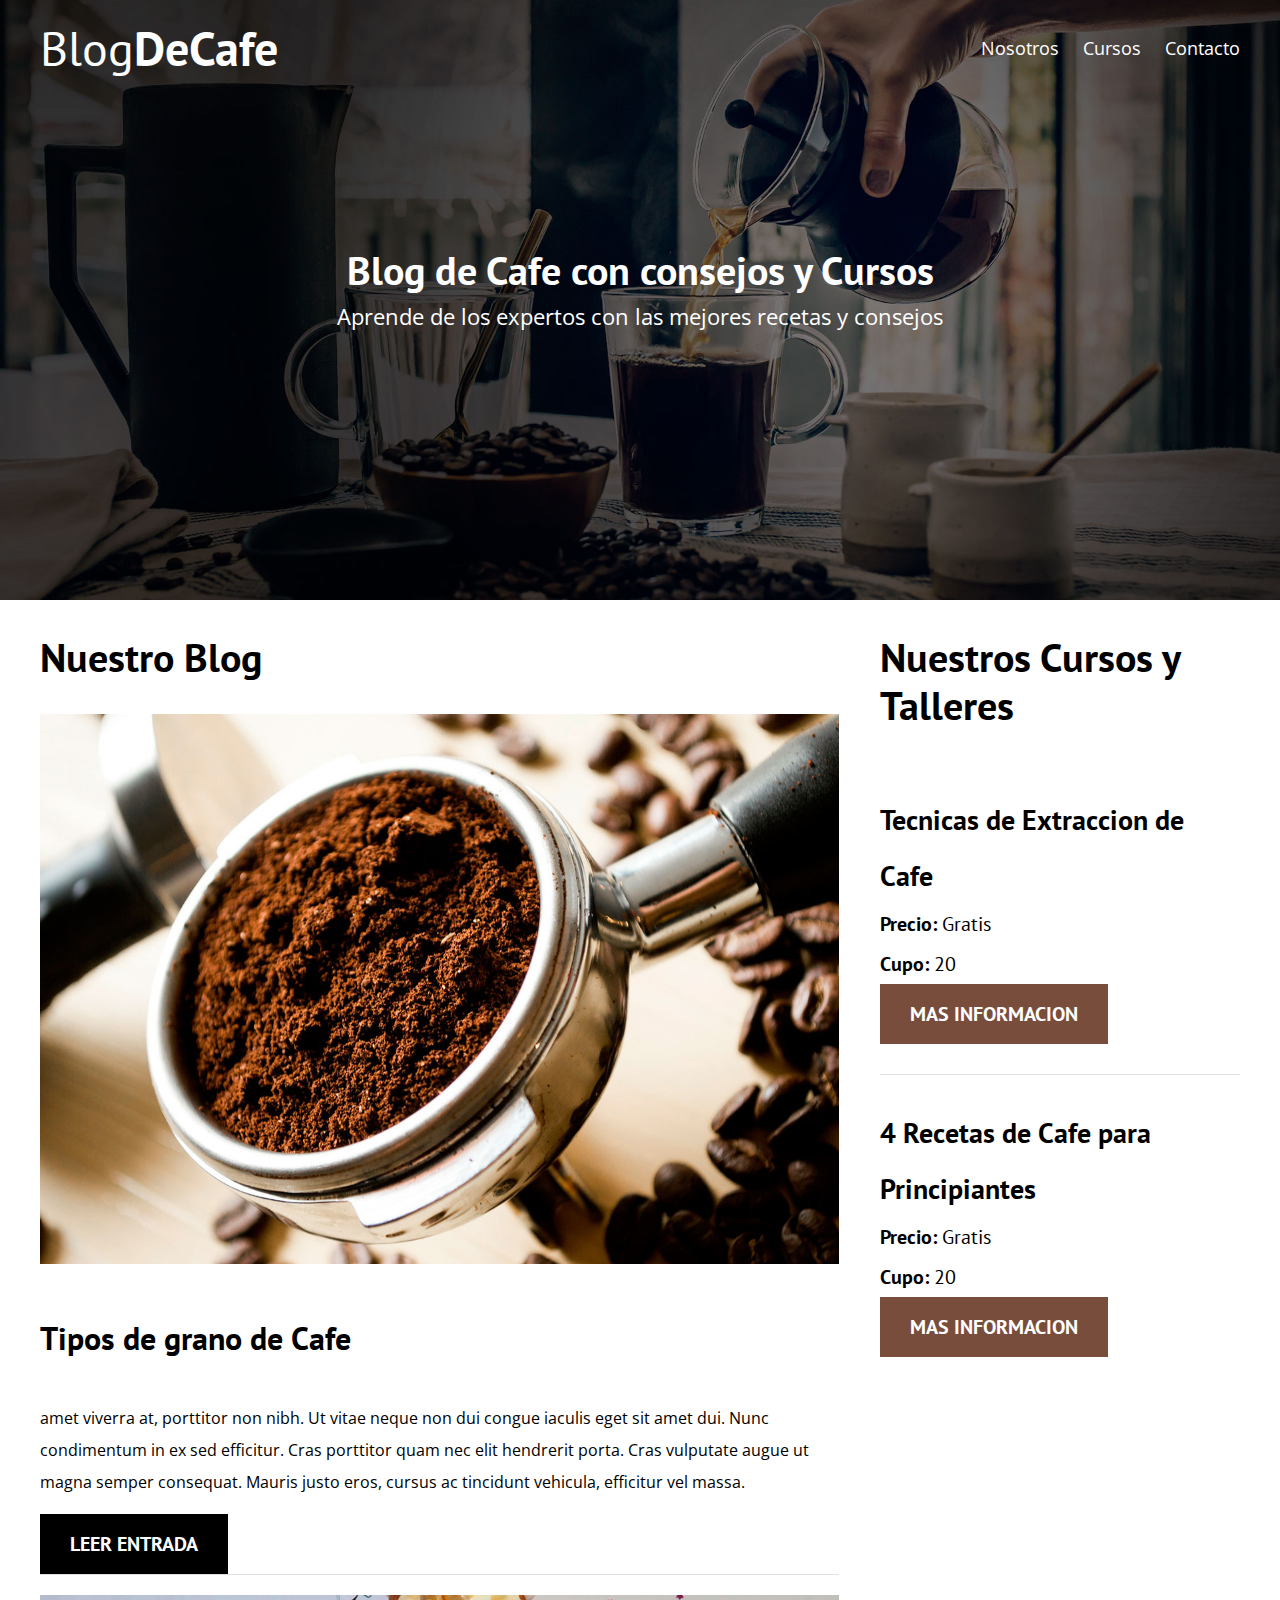
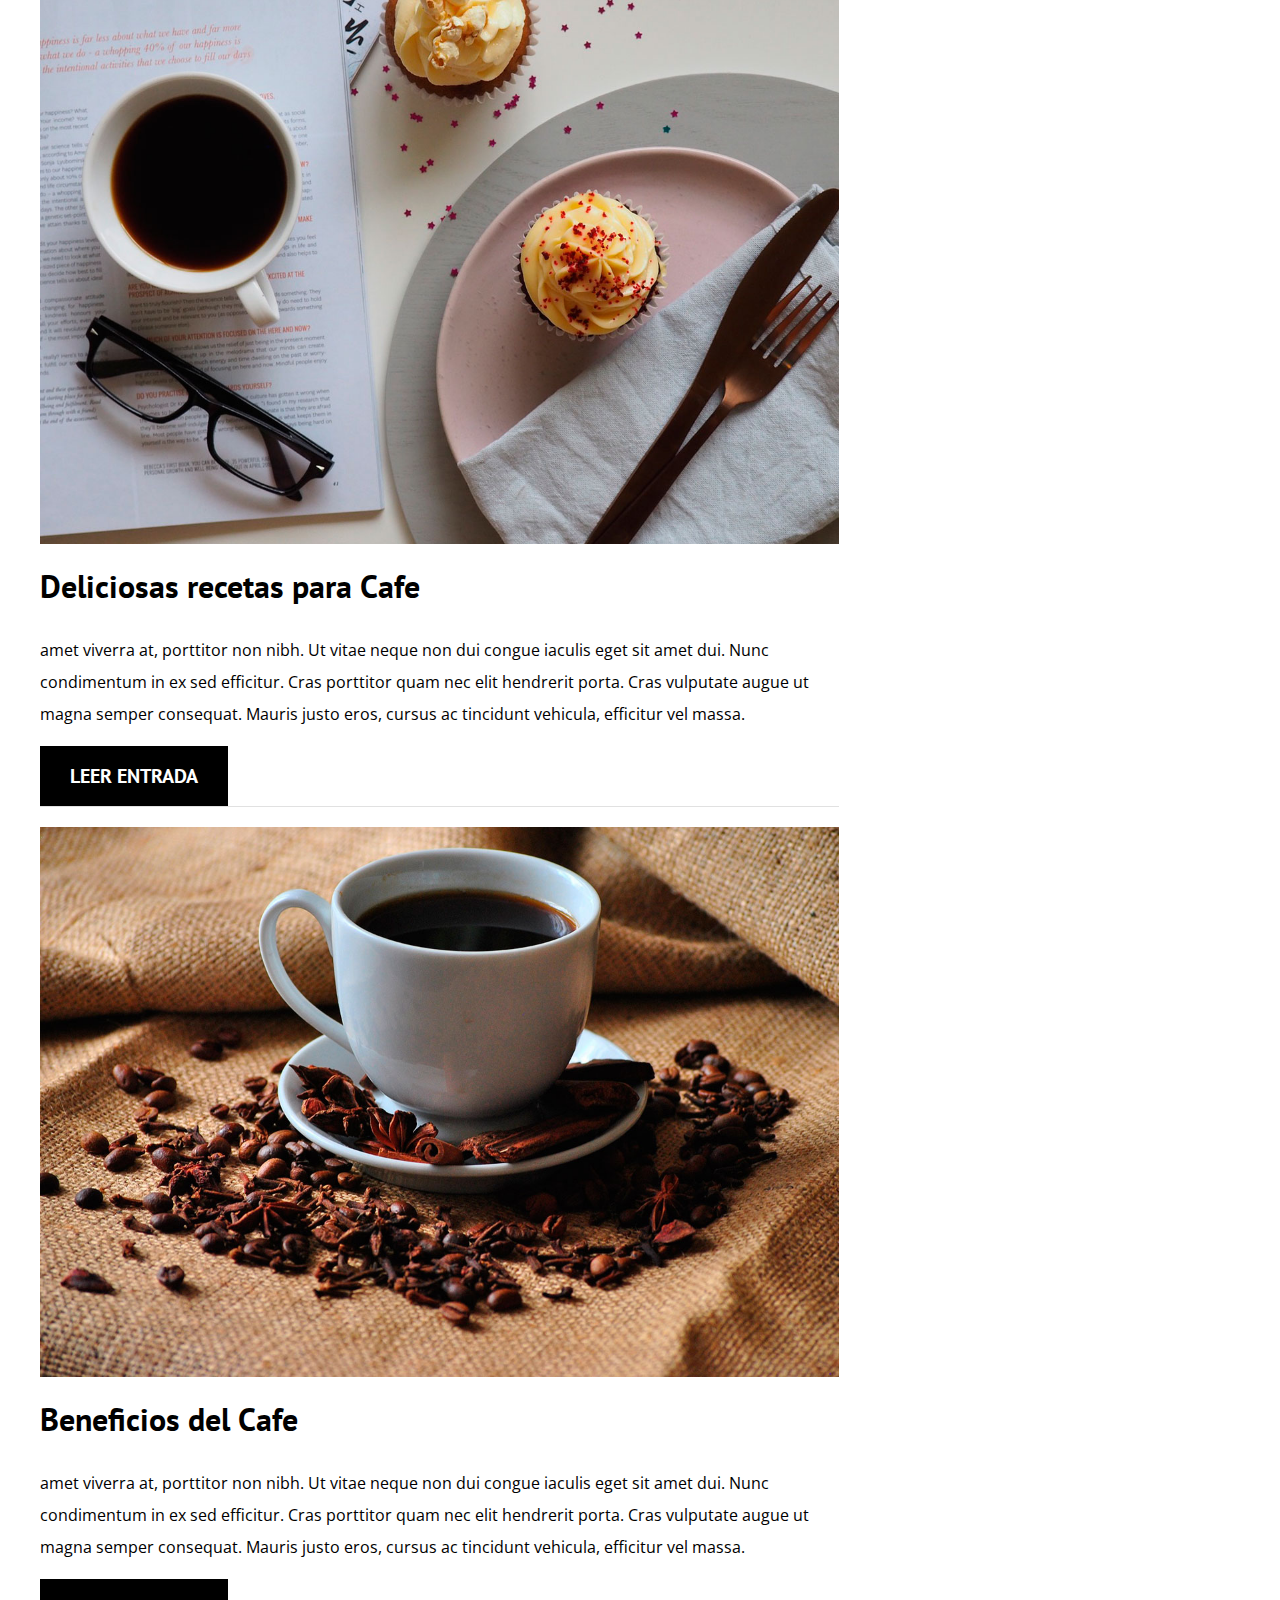
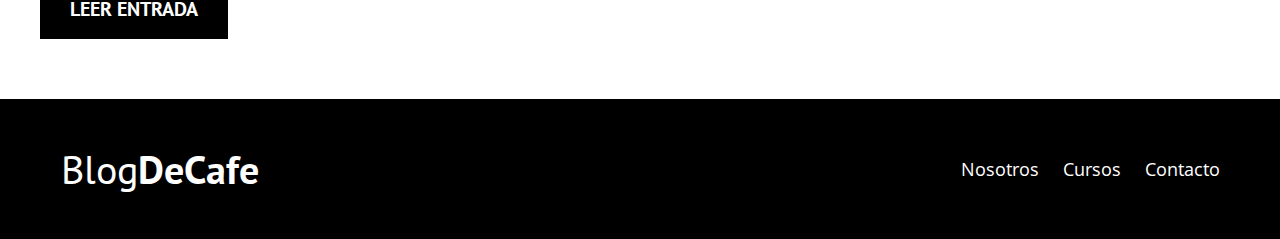
<file: index.html>
<!DOCTYPE html>
<html lang="en">

<head>
    <meta charset="UTF-8">
    <meta name="viewport" content="width=device-width, initial-scale=1.0">
    <meta http-equiv="X-UA-Compatible" content="ie=edge">
    <title>Blog de Cafe</title>
    <link href="https://fonts.googleapis.com/css?family=Open+Sans|PT+Sans:400,700" rel="stylesheet">
    <link rel="stylesheet" href="css/normalize.css">
    <link rel="stylesheet" href="css/style.css">
</head>

<body>
    <header class="site-header">
        <div class="contenedor">
            <div class="barra">
                <a href="/">
                    <h1 class="no-margin">Blog<span>DeCafe</span></h1>
                </a>
                <nav class="navegacion">
                    <a href="nosotros.html">Nosotros</a>
                    <a href="cursos.html">Cursos</a>
                    <a href="contacto.html">Contacto</a>
                </nav>
            </div>
            <!--cierra barra-->
            <div class="texto-header">
                <h2 class="no-margin">Blog de Cafe con consejos y Cursos</h2>
                <p class="no-margin">Aprende de los expertos con las mejores recetas y consejos</p>
            </div>
        </div>
        <!--cierra contenedor-->


    </header>
    <div class="contenido-principal contenedor">
        <main class="blog">
            <h2>Nuestro Blog</h2>
            <article class="entrada-blog">
                <div class="imagen">
                    <img src="img/blog1.jpg" alt="Imagen Blog">
                </div>
                <!--cierra imagen-->
                <div class="contenido-blog">
                    <h3>Tipos de grano de Cafe</h3>
                    <p>amet viverra at, porttitor non nibh. Ut vitae neque non dui congue iaculis eget sit amet dui.
                        Nunc
                        condimentum in ex sed efficitur. Cras porttitor quam nec elit hendrerit porta. Cras vulputate
                        augue
                        ut magna semper consequat. Mauris justo eros, cursus ac tincidunt vehicula, efficitur vel massa.
                    </p>
                    <a href="entrada.html" class="btn btn-primario">Leer entrada</a>
                </div>
            </article>
            <article class="entrada-blog">
                <div class="imagen">
                    <img src="img/blog2.jpg" alt="Imagen Blog">
                </div>
                <!--cierra imagen-->
                <div class="contenido-blog">
                    <h3 class="no-margin"> Deliciosas recetas para Cafe</h3>
                    <p>amet viverra at, porttitor non nibh. Ut vitae neque non dui congue iaculis eget sit amet dui.
                        Nunc
                        condimentum in ex sed efficitur. Cras porttitor quam nec elit hendrerit porta. Cras vulputate
                        augue
                        ut magna semper consequat. Mauris justo eros, cursus ac tincidunt vehicula, efficitur vel massa.
                    </p>
                    <a href="entrada.html" class="btn btn-primario">Leer entrada</a>
                </div>
            </article>
            <article class="entrada-blog">
                <div class="imagen">
                    <img src="img/blog3.jpg" alt="Imagen Blog">
                </div>
                <!--cierra imagen-->
                <div class="contenido-blog">
                    <h3 class="no-margin">Beneficios del Cafe</h3>
                    <p>amet viverra at, porttitor non nibh. Ut vitae neque non dui congue iaculis eget sit amet dui.
                        Nunc
                        condimentum in ex sed efficitur. Cras porttitor quam nec elit hendrerit porta. Cras vulputate
                        augue
                        ut magna semper consequat. Mauris justo eros, cursus ac tincidunt vehicula, efficitur vel massa.
                    </p>
                    <a href="entrada.html" class="btn btn-primario">Leer entrada</a>
                </div>
            </article>
        </main>
        <aside class="cursos">
            <h2>Nuestros Cursos y Talleres</h2>
            <ul class="cursos-lista">
                <li class="curso">
                    <h4 class="no-margin">Tecnicas de Extraccion de Cafe</h4>
                    <p class="no-margin">Precio: <span>Gratis</span></p>
                    <p class="no-margin">Cupo: <span>20</span></p>
                
                    <a href="cursos.html" class="btn btn-secundario">Mas Informacion</a>
                </li>
                <li class="curso">
                    <h4 class="no-margin">4 Recetas de Cafe para Principiantes</h4>
                    <p class="no-margin">Precio: <span>Gratis</span></p>
                    <p class="no-margin">Cupo: <span>20</span></p>
                    <a href="cursos.html" class="btn btn-secundario">Mas Informacion</a>
                </li>
            </ul>
        </aside>
    </div>  <!--contenido principal-->
    <footer class="site-footer">
        <div class="contenedor">
            <div class="barra">
                <p class="no-margin">Blog<span>DeCafe</span></p>
                <nav class="navegacion">
                    <a href="nosotros.html">Nosotros</a>
                    <a href="cursos.html">Cursos</a>
                    <a href="contacto.html">Contacto</a>
                </nav>
            </div>
        </div>
    </footer>



</body>

</html>
</file>
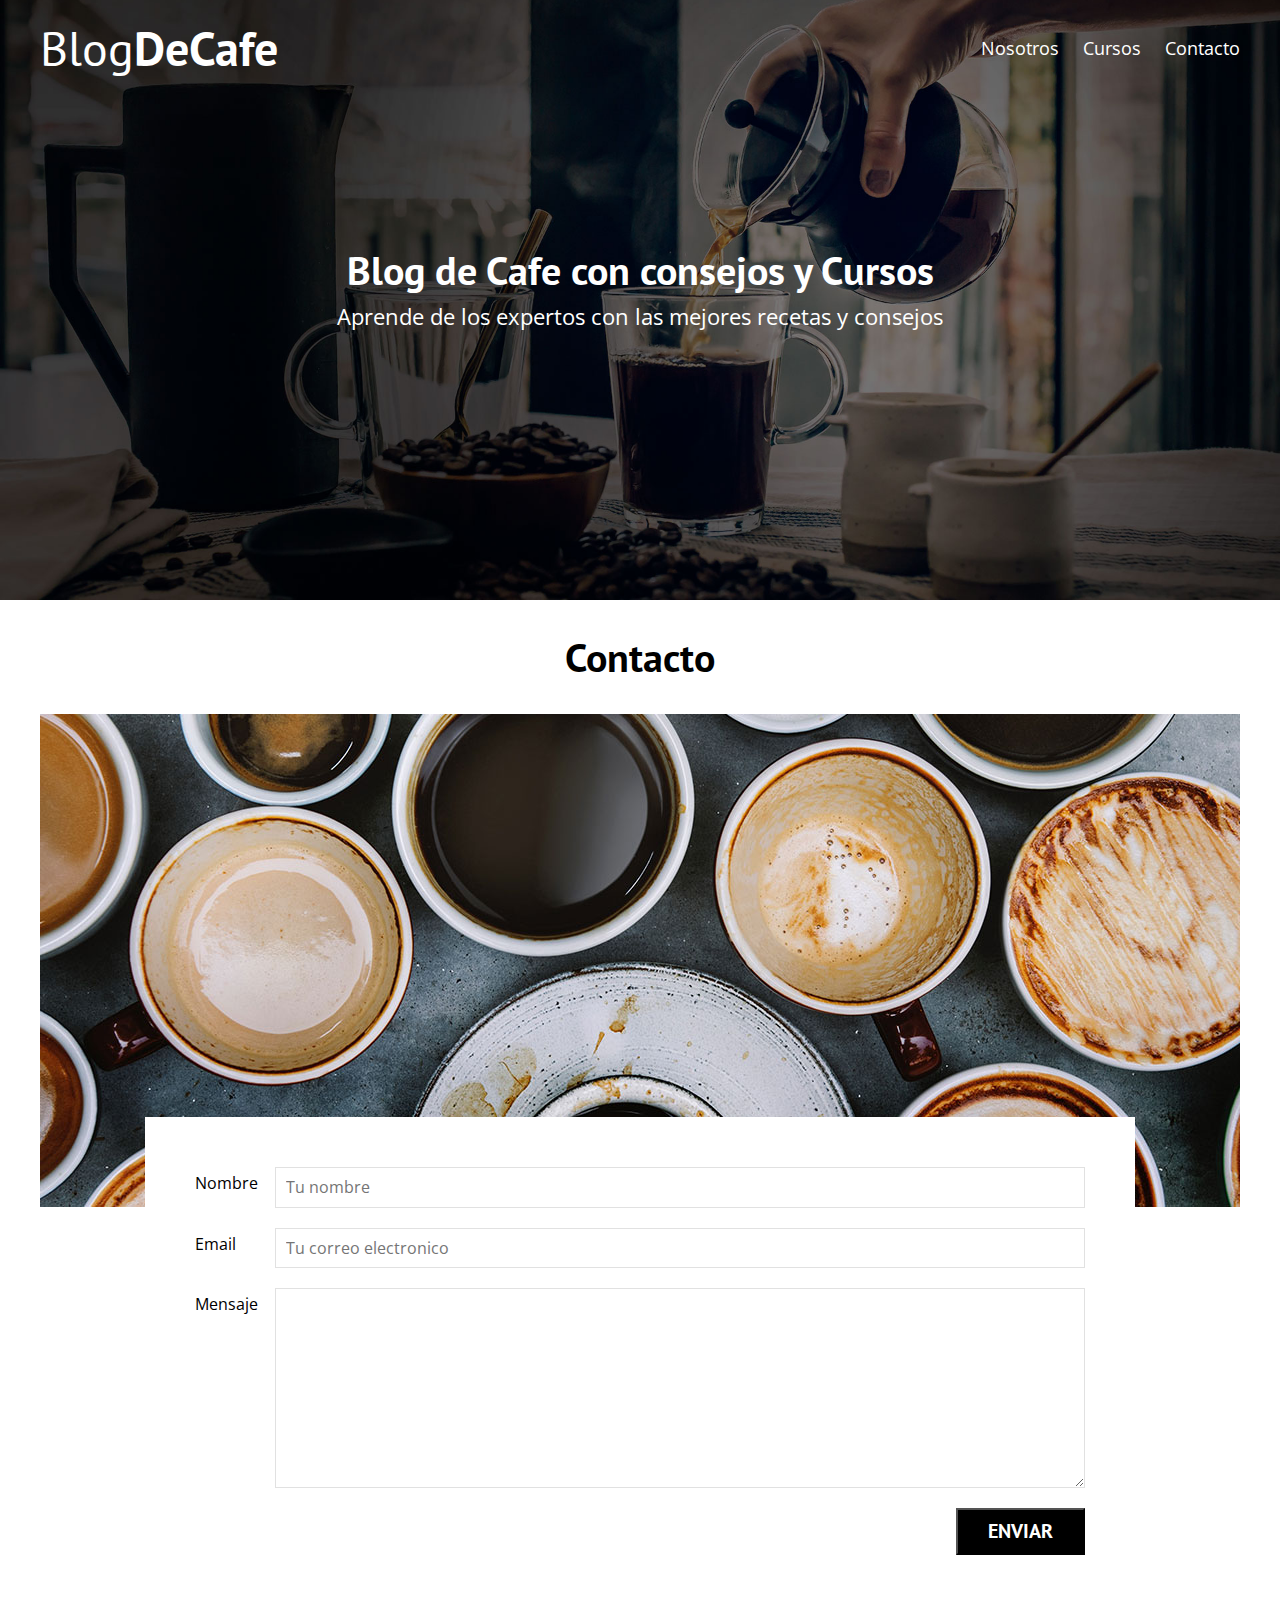
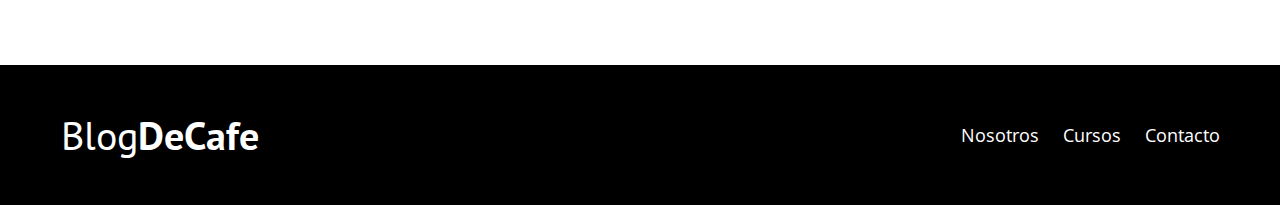
<file: contacto.html>
<!DOCTYPE html>
<html lang="en">

<head>
    <meta charset="UTF-8">
    <meta name="viewport" content="width=device-width, initial-scale=1.0">
    <meta http-equiv="X-UA-Compatible" content="ie=edge">
    <title>Blog de Cafe</title>
    <link href="https://fonts.googleapis.com/css?family=Open+Sans|PT+Sans:400,700" rel="stylesheet">
    <link rel="stylesheet" href="css/normalize.css">
    <link rel="stylesheet" href="css/style.css">
</head>

<body>
    <header class="site-header">
        <div class="contenedor">
            <div class="barra">
                <a href="/">
                    <h1 class="no-margin">Blog<span>DeCafe</span></h1>
                </a>
                <nav class="navegacion">
                    <a href="nosotros.html">Nosotros</a>
                    <a href="cursos.html">Cursos</a>
                    <a href="contacto.html">Contacto</a>
                </nav>
            </div>
            <!--cierra barra-->
            <div class="texto-header">
                <h2 class="no-margin">Blog de Cafe con consejos y Cursos</h2>
                <p class="no-margin">Aprende de los expertos con las mejores recetas y consejos</p>
            </div>
        </div>
        <!--cierra contenedor-->
    </header>

    <main class="contenedor">
        <h2 class="centrar-texto">Contacto</h2>
        <div class="grid centrar-columnas">
            <div class="columnas-12">
                <img src="img/contacto.jpg" alt="Imagen Contacto">
            </div>
            <div class="columnas-10 formulario-contacto">
                <form action="#">
                    <div class="campo">
                        <label for="nombre">Nombre</label>
                        <input type="text" id="nombre" placeholder="Tu nombre">
                    </div>

                    <div class="campo">
                        <label for="email">Email</label>
                        <input type="email" id="email" placeholder="Tu correo electronico">
                    </div>

                    <div class="campo mensaje">
                        <label for="mensaje">Mensaje</label>
                        <textarea  id="mensaje"></textarea>
                    </div>
                    <div class="campo enviar">
                        <input type="submit" value="Enviar" class="btn btn-primario">
                    </div>
                </form>
            </div>
        </div>
    </main>

    <footer class="site-footer">
        <div class="contenedor">
            <div class="barra">
                <p class="no-margin">Blog<span>DeCafe</span></p>
                <nav class="navegacion">
                    <a href="nosotros.html">Nosotros</a>
                    <a href="cursos.html">Cursos</a>
                    <a href="contacto.html">Contacto</a>
                </nav>
            </div>
        </div>
    </footer>
</body>

</html>
</file>
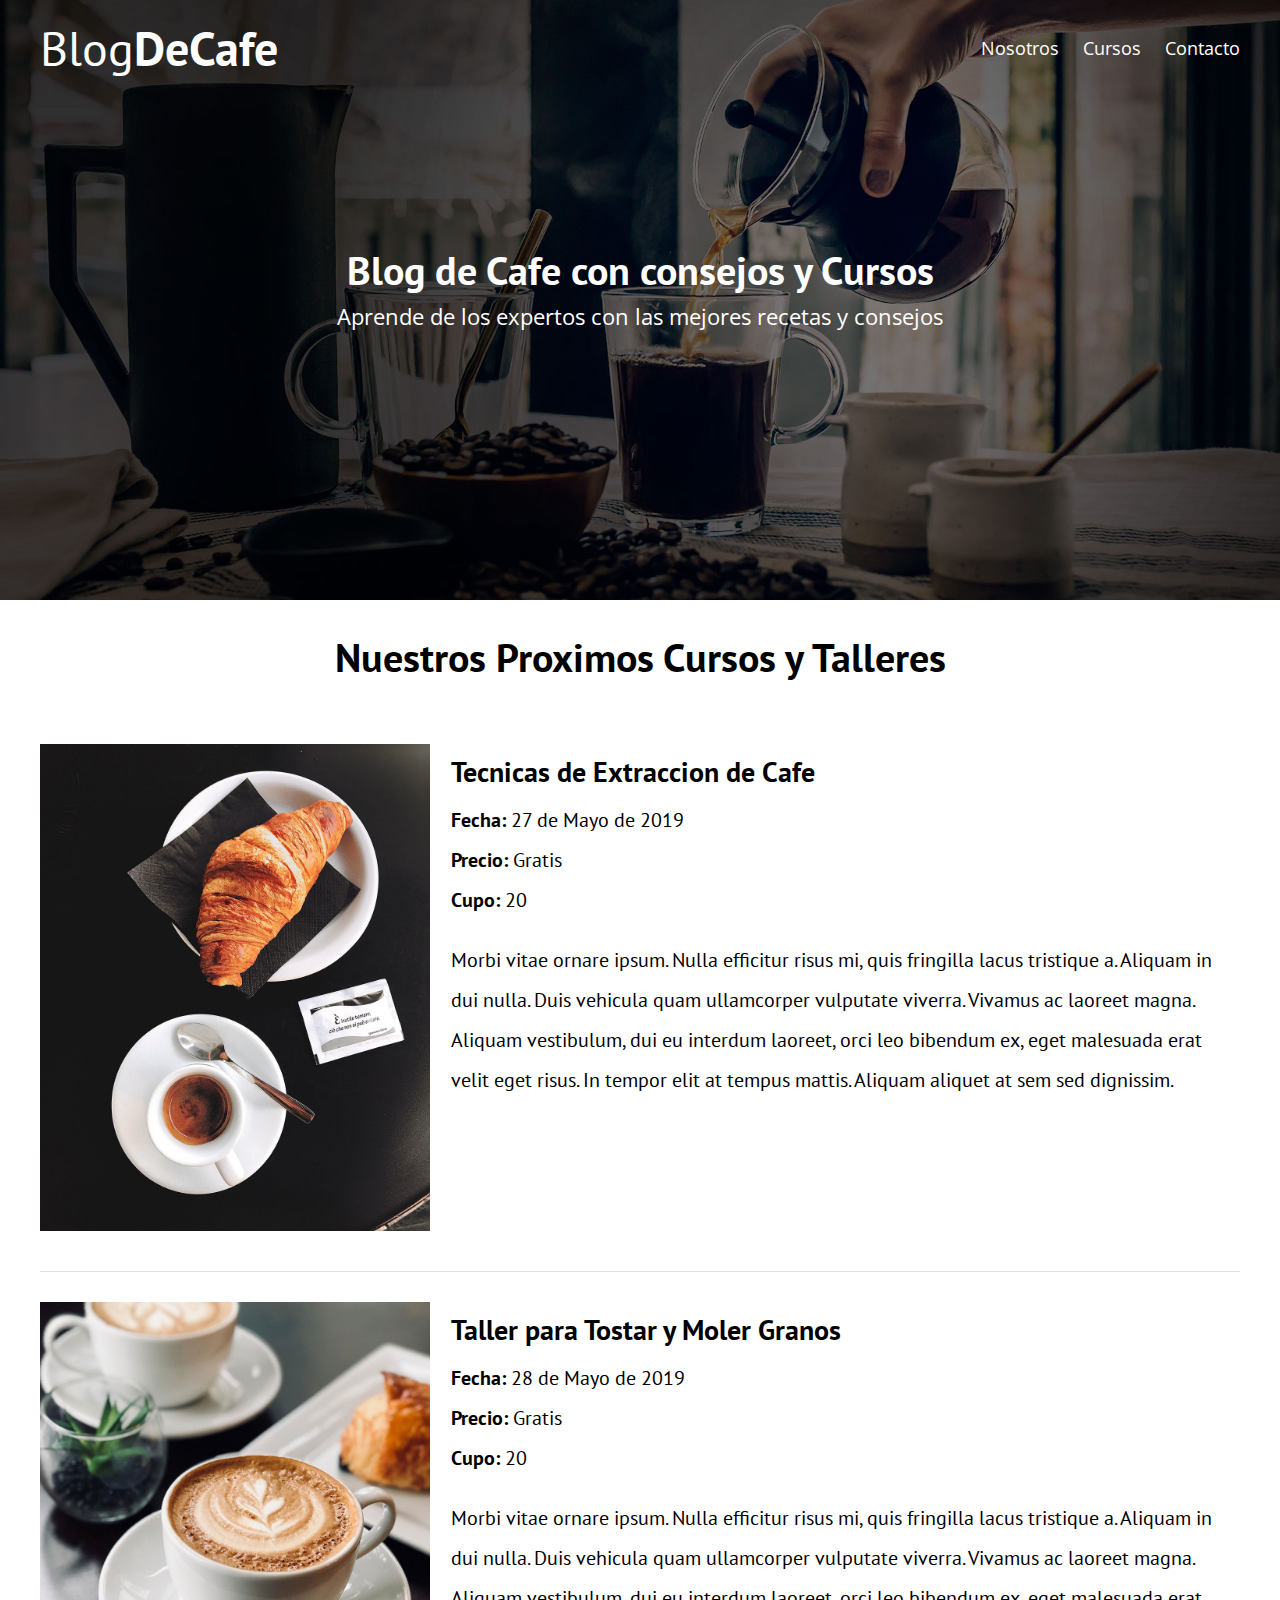
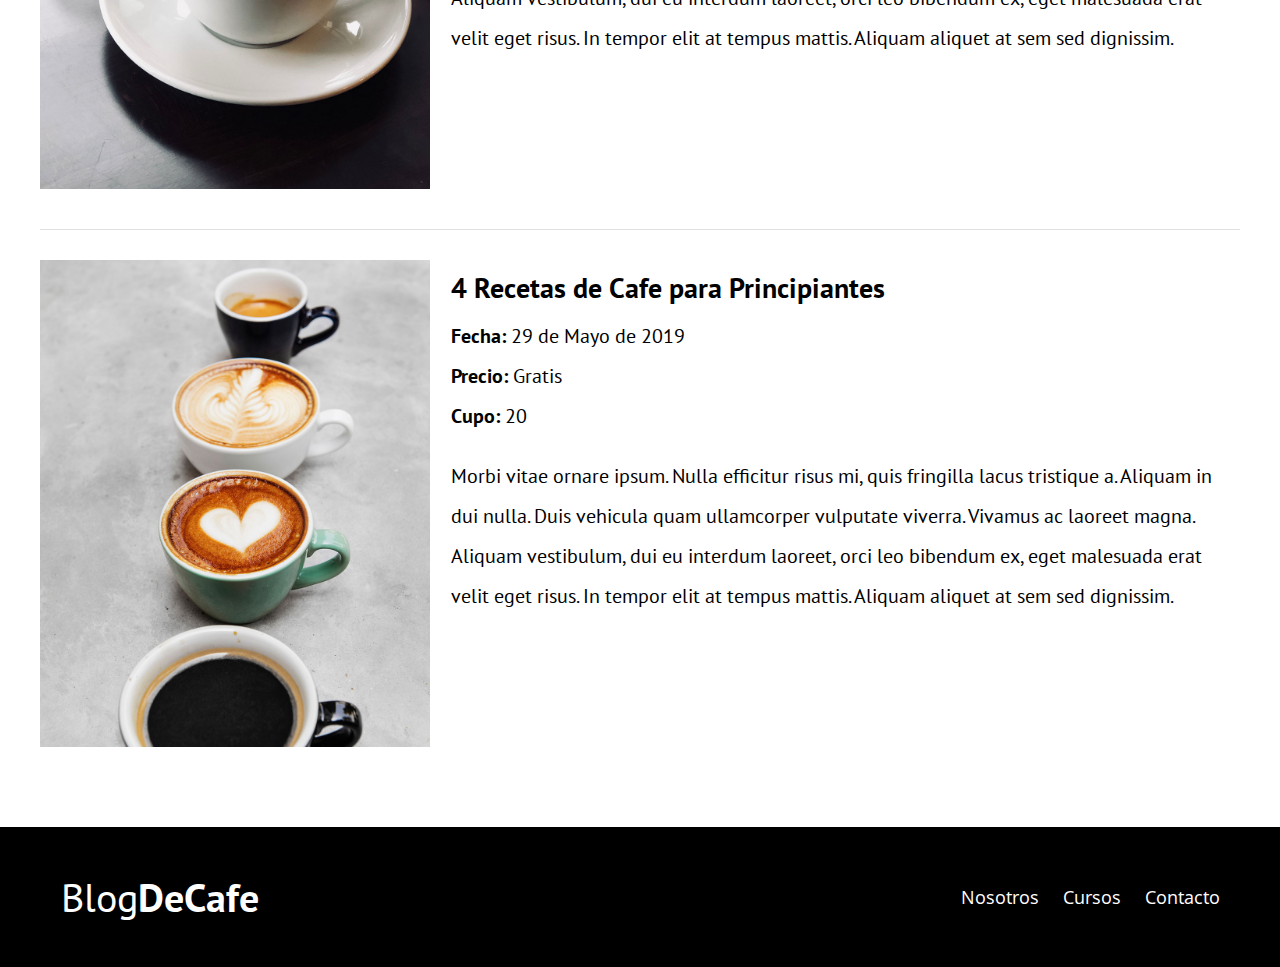
<file: cursos.html>
<!DOCTYPE html>
<html lang="en">

<head>
    <meta charset="UTF-8">
    <meta name="viewport" content="width=device-width, initial-scale=1.0">
    <meta http-equiv="X-UA-Compatible" content="ie=edge">
    <title>Blog de Cafe</title>
    <link href="https://fonts.googleapis.com/css?family=Open+Sans|PT+Sans:400,700" rel="stylesheet">
    <link rel="stylesheet" href="css/normalize.css">
    <link rel="stylesheet" href="css/style.css">
</head>

<body>
    <header class="site-header">
        <div class="contenedor">
            <div class="barra">
                <a href="/">
                    <h1 class="no-margin">Blog<span>DeCafe</span></h1>
                </a>
                <nav class="navegacion">
                    <a href="nosotros.html">Nosotros</a>
                    <a href="cursos.html">Cursos</a>
                    <a href="contacto.html">Contacto</a>
                </nav>
            </div>
            <!--cierra barra-->
            <div class="texto-header">
                <h2 class="no-margin">Blog de Cafe con consejos y Cursos</h2>
                <p class="no-margin">Aprende de los expertos con las mejores recetas y consejos</p>
            </div>
        </div>
        <!--cierra contenedor-->
    </header>

    <main class="contenedor">
        <h2 class="centrar-texto">Nuestros Proximos Cursos y Talleres</h2>
        <article class="curso grid">
            <div class="columnas-4">
                <img src="img/curso1.jpg" alt="Imagen Curso">
            </div>
            <div class="columnas-8">
                <h4 class="no-margin">Tecnicas de Extraccion de Cafe</h4>
                <p class="no-margin">Fecha: <span>27 de Mayo de 2019</span></p>
                <p class="no-margin">Precio: <span>Gratis</span></p>
                <p class="no-margin">Cupo: <span>20</span></p>
                <p class="descripcion">Morbi vitae ornare ipsum. Nulla efficitur risus mi, quis fringilla lacus
                    tristique a. Aliquam in dui
                    nulla. Duis vehicula quam ullamcorper vulputate viverra. Vivamus ac laoreet magna. Aliquam
                    vestibulum, dui eu interdum laoreet, orci leo bibendum ex, eget malesuada erat velit eget risus. In
                    tempor elit at tempus mattis. Aliquam aliquet at sem sed dignissim.</p>
            </div>
        </article>

        <article class="curso grid">
            <div class="columnas-4">
                <img src="img/curso2.jpg" alt="Imagen Curso">
            </div>
            <div class="columnas-8">
                <h4 class="no-margin">Taller para Tostar y Moler Granos</h4>
                <p class="no-margin">Fecha: <span>28 de Mayo de 2019</span></p>
                <p class="no-margin">Precio: <span>Gratis</span></p>
                <p class="no-margin">Cupo: <span>20</span></p>
                <p class="descripcion">Morbi vitae ornare ipsum. Nulla efficitur risus mi, quis fringilla lacus
                    tristique a. Aliquam in dui
                    nulla. Duis vehicula quam ullamcorper vulputate viverra. Vivamus ac laoreet magna. Aliquam
                    vestibulum, dui eu interdum laoreet, orci leo bibendum ex, eget malesuada erat velit eget risus. In
                    tempor elit at tempus mattis. Aliquam aliquet at sem sed dignissim.</p>
            </div>
        </article>

        <article class="curso grid">
            <div class="columnas-4">
                <img src="img/curso3.jpg" alt="Imagen Curso">
            </div>
            <div class="columnas-8">
                <h4 class="no-margin">4 Recetas de Cafe para Principiantes</h4>
                <p class="no-margin">Fecha: <span>29 de Mayo de 2019</span></p>
                <p class="no-margin">Precio: <span>Gratis</span></p>
                <p class="no-margin">Cupo: <span>20</span></p>
                <p class="descripcion">Morbi vitae ornare ipsum. Nulla efficitur risus mi, quis fringilla lacus
                    tristique a. Aliquam in dui
                    nulla. Duis vehicula quam ullamcorper vulputate viverra. Vivamus ac laoreet magna. Aliquam
                    vestibulum, dui eu interdum laoreet, orci leo bibendum ex, eget malesuada erat velit eget risus. In
                    tempor elit at tempus mattis. Aliquam aliquet at sem sed dignissim.</p>
            </div>
        </article>

    </main>

    <footer class="site-footer">
        <div class="contenedor">
            <div class="barra">
                <p class="no-margin">Blog<span>DeCafe</span></p>
                <nav class="navegacion">
                    <a href="nosotros.html">Nosotros</a>
                    <a href="cursos.html">Cursos</a>
                    <a href="contacto.html">Contacto</a>
                </nav>
            </div>
        </div>
    </footer>
</body>

</html>
</file>
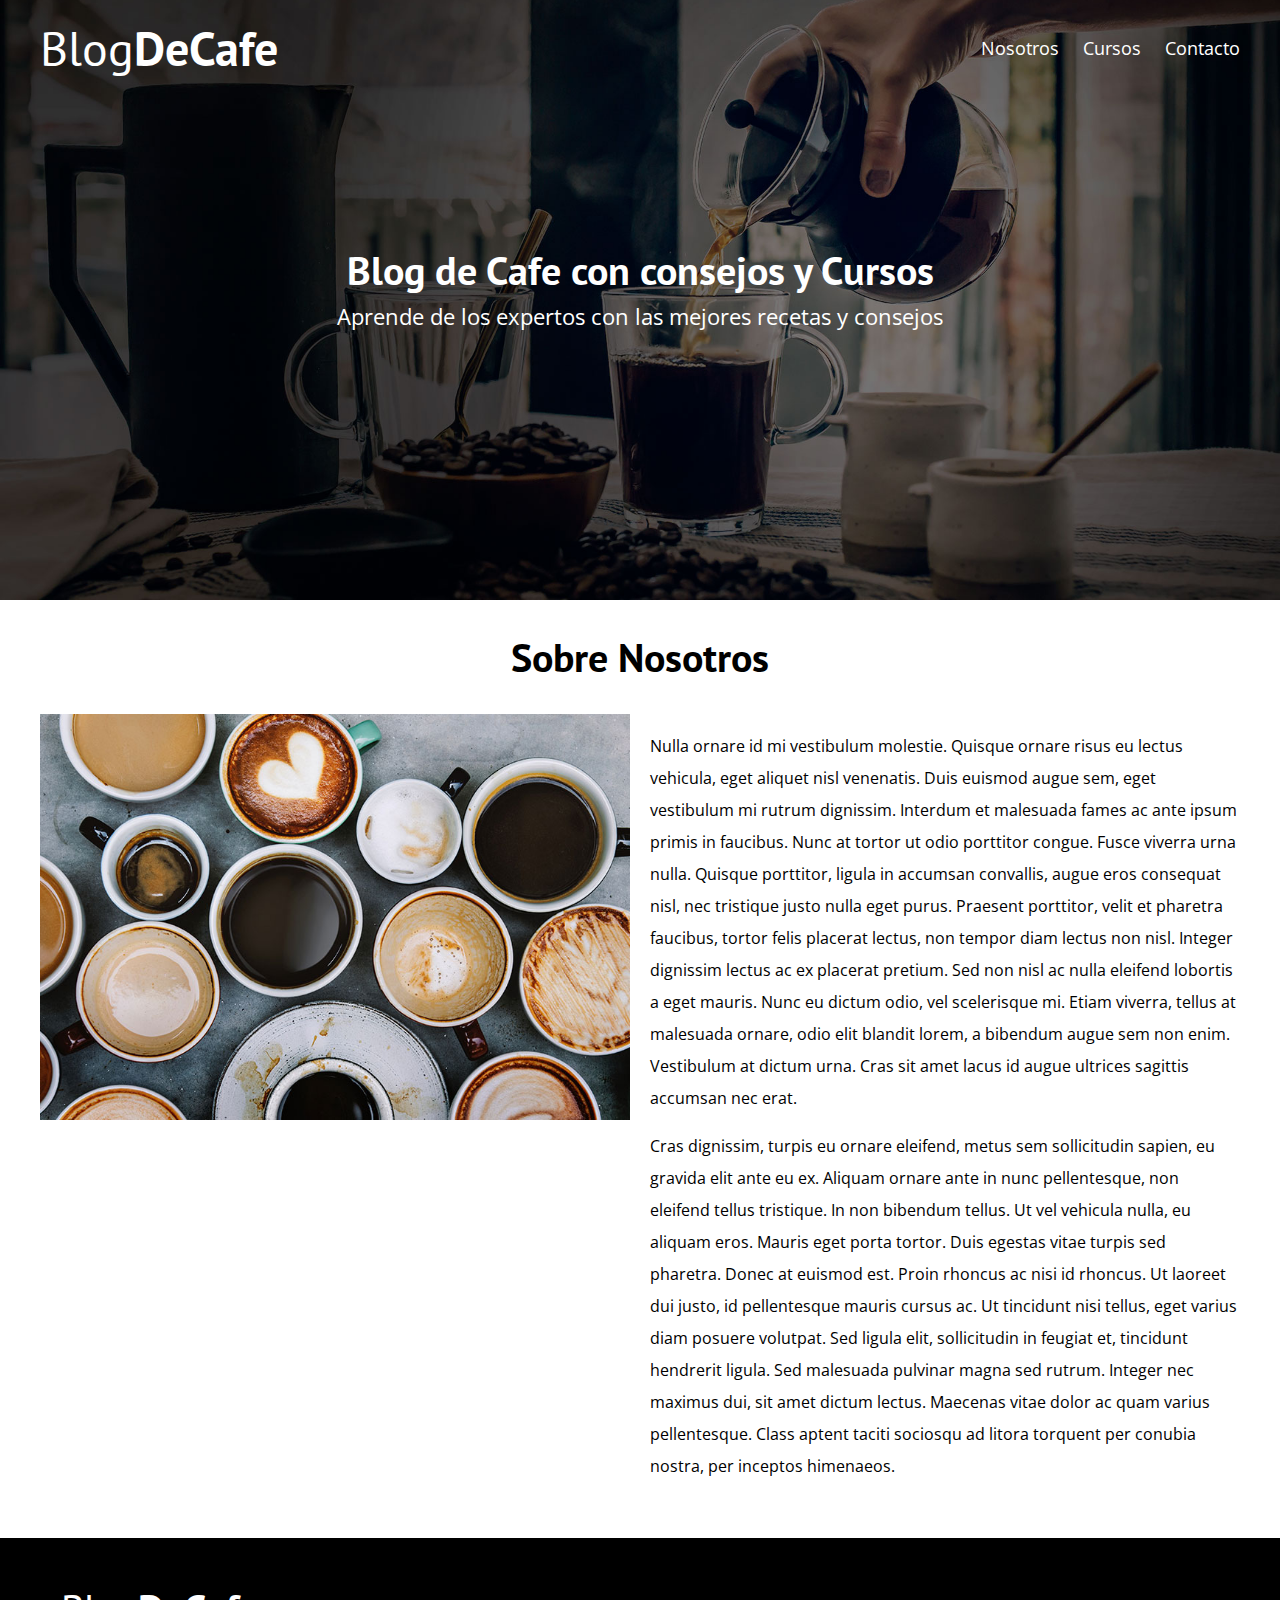
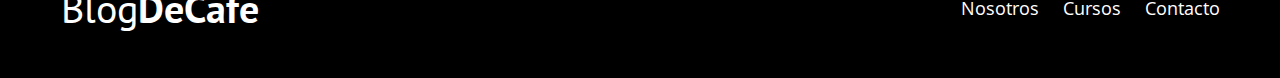
<file: nosotros.html>
<!DOCTYPE html>
<html lang="en">

<head>
    <meta charset="UTF-8">
    <meta name="viewport" content="width=device-width, initial-scale=1.0">
    <meta http-equiv="X-UA-Compatible" content="ie=edge">
    <title>Blog de Cafe</title>
    <link href="https://fonts.googleapis.com/css?family=Open+Sans|PT+Sans:400,700" rel="stylesheet">
    <link rel="stylesheet" href="css/normalize.css">
    <link rel="stylesheet" href="css/style.css">
</head>

<body>
    <header class="site-header">
        <div class="contenedor">
            <div class="barra">
                <a href="/">
                    <h1 class="no-margin">Blog<span>DeCafe</span></h1>
                </a>
                <nav class="navegacion">
                    <a href="nosotros.html">Nosotros</a>
                    <a href="cursos.html">Cursos</a>
                    <a href="contacto.html">Contacto</a>
                </nav>
            </div>
            <!--cierra barra-->
            <div class="texto-header">
                <h2 class="no-margin">Blog de Cafe con consejos y Cursos</h2>
                <p class="no-margin">Aprende de los expertos con las mejores recetas y consejos</p>
            </div>
        </div>
        <!--cierra contenedor-->
    </header>

    <main class="contenedor">
        <h2 class="centrar-texto">Sobre Nosotros</h2>
        <div class="grid">
            <div class="columnas-6">
                <div class="columnas-6">
                    <img src="img/nosotros.jpg" alt="Imagen Nostros">
                </div>
            </div>
            <div class="columnas-6">
                <p>Nulla ornare id mi vestibulum molestie. Quisque ornare risus eu lectus vehicula, eget aliquet nisl
                    venenatis. Duis euismod augue sem, eget vestibulum mi rutrum dignissim. Interdum et malesuada fames
                    ac ante ipsum primis in faucibus. Nunc at tortor ut odio porttitor congue. Fusce viverra urna nulla.
                    Quisque porttitor, ligula in accumsan convallis, augue eros consequat nisl, nec tristique justo
                    nulla eget purus. Praesent porttitor, velit et pharetra faucibus, tortor felis placerat lectus, non
                    tempor diam lectus non nisl. Integer dignissim lectus ac ex placerat pretium. Sed non nisl ac nulla
                    eleifend lobortis a eget mauris. Nunc eu dictum odio, vel scelerisque mi. Etiam viverra, tellus at
                    malesuada ornare, odio elit blandit lorem, a bibendum augue sem non enim. Vestibulum at dictum urna.
                    Cras sit amet lacus id augue ultrices sagittis accumsan nec erat.</p>

                <p> Cras dignissim, turpis eu ornare eleifend, metus sem sollicitudin sapien, eu gravida elit ante eu
                    ex. Aliquam ornare ante in nunc pellentesque, non eleifend tellus tristique. In non bibendum tellus.
                    Ut vel vehicula nulla, eu aliquam eros. Mauris eget porta tortor. Duis egestas vitae turpis sed
                    pharetra. Donec at euismod est. Proin rhoncus ac nisi id rhoncus. Ut laoreet dui justo, id
                    pellentesque mauris cursus ac. Ut tincidunt nisi tellus, eget varius diam posuere volutpat. Sed
                    ligula elit, sollicitudin in feugiat et, tincidunt hendrerit ligula. Sed malesuada pulvinar magna
                    sed rutrum. Integer nec maximus dui, sit amet dictum lectus. Maecenas vitae dolor ac quam varius
                    pellentesque. Class aptent taciti sociosqu ad litora torquent per conubia nostra, per inceptos
                    himenaeos.</p>
            </div>
        </div>
    </main>

    <footer class="site-footer">
        <div class="contenedor">
            <div class="barra">
                <p class="no-margin">Blog<span>DeCafe</span></p>
                <nav class="navegacion">
                    <a href="nosotros.html">Nosotros</a>
                    <a href="cursos.html">Cursos</a>
                    <a href="contacto.html">Contacto</a>
                </nav>
            </div>
        </div>
    </footer>
</body>

</html>
</file>
<file: css/style.css>
html {
    box-sizing: border-box;
    font-size: 62.5%;
    /*1rem 10px*/
}

*,
*:before,
*:after {
    box-sizing: inherit;
}

body {
    font-family: 'Open Sans', sans-serif;
    font-size: 1.6rem;
    line-height: 2;
}

/**Globales**/
.contenedor {
    max-width: 1200px;
    margin: 0 auto;
    width: 95%;
}

h1,
h2,
h3,
h4 {
    font-family: 'PT Sans', sans-serif;
}

h1 {
    font-size: 4.8rem;
}

h2 {
    font-size: 4rem;
    line-height: 1.2;
}

h3 {
    font-size: 3.2rem;
}

h4 {
    font-size: 2.8rem;
}

img {
    max-width: 100%;
}

/**Utilidades**/
.centrar-texto {
    text-align: center;
}

.no-margin {
    margin: 0;
}

/**Grid**/
@media (min-width: 768px) {
    .grid {
        display: flex;
        justify-content: space-between;
        flex-wrap: wrap;
    }

    .centrar-columnas {
        justify-content: center;
    }

    .columnas-4 {
        flex: 0 0 calc(33.3% - 1rem);
    }

    .columnas-6 {
        flex: 0 0 calc(50% - 1rem);
    }

    .columnas-8 {
        flex: 0 0 calc(66.6% - 1rem);
    }

    .columnas-10 {
        flex: 0 0 calc(83.3% - 1rem);
    }

    .columnas-12 {
        flex: 0 0 100%;
    }

}

/**botones**/
.btn {
    display: block;
    text-align: center;
    padding: 1rem 3rem;
    margin-top: 2rem 0;
    color: #ffffff;
    text-decoration: none;
    font-family: 'PT Sans', sans-serif;
    font-weight: 700;
    text-transform: uppercase;
    font-size: 2rem;
    flex: 0 0 100%;
}
.btn:hover{
    cursor: pointer;
}

@media (min-width: 768px) {
    .btn {
        display: inline-block;
        flex: 0 0 auto;
    }
}

.btn-primario {
    background-color: #000000;
}

.btn-secundario {
    background-color: #784d3c;
}

/**Header**/
@media(min-width:768px) {
    .barra {
        display: flex;
        justify-content: space-between;
        align-items: center;
    }
}

.site-header {
    background-image: url(../img/banner.jpg);
    background-repeat: no-repeat;
    background-position: center center;
    background-size: cover;
    /*cover para que se llene tanto el alto como el ancho*/
    height: 60rem;
}

.site-header a {
    color: #ffffff;
    text-decoration: none;

}

.site-header h1 {
    text-align: center;
    font-weight: 400;
}

.site-header h1 span {
    font-weight: 700;
}

/**Navegacion**/
.navegacion a {
    text-align: center;
    display: block;
    font-size: 1.8rem;
}

@media (min-width: 768px) {
    .navegacion a {
        display: inline;
        /**lo coloca uno frente al otro**/
        margin-right: 2rem;
        /**coloca la separacion**/
        color: #ffffff;
        text-decoration: none;
    }

    .navegacion a:last-of-type {
        margin: 0;
    }

}

/**Header texto**/
.texto-header {
    color: #ffffff;
    text-align: center;
    margin-top: 5rem;
    /**50px**/
}

@media (min-width: 768px) {
    .texto-header {
        margin-top: 15rem;
    }

}

.texto-header p {
    font-size: 2.2rem;
}

/**contenido Principal**/
.contenido-principal {
    display: flex;
    flex-wrap: wrap;
}

.blog,
.cursos {
    flex: 0 0 100%;
    /**flex-grow: 0;
flex-shrink: 0;
flex-basis: 100%;**/
}

.cursos {
    order: -1;
    /**hace que primero se vea cursos y despues blog**/
}

@media (min-width: 768px) {
    .contenido-principal {
        justify-content: space-between;
    }

    .blog {
        flex-basis: 66.6%;
    }

    .cursos {
        flex-basis: calc(33.3% - 4rem);
        order: 2;
    }
}

/**Opciones**/
.entrada-blog {
    margin-bottom: 2rem;
    border-bottom: 1px solid #e1e1e1;
}

.entrada-blog:last-of-type {
    border: none;
}

/**Cursos sidebar (lista)**/
.cursos-lista {
    padding: 0;
    list-style: none;
}

.curso {
    padding-top: 3rem;
    padding-bottom: 3rem;
    border-bottom: 1px solid #e1e1e1;
}

.curso:last-of-type {
    border-bottom: none;
}

.curso p {
    font-family: 'PT Sans', sans-serif;
    font-weight: 700;
    font-size: 2rem;
}

.curso p span,
.curso p.descripcion {
    font-weight: 400;
}

/**footer**/
.site-footer {
    background-color: #000000;
    padding: 3rem;
    margin-top: 4rem;
}

.site-footer p {
    color: #ffffff;
    font-size: 4rem;
    font-weight: 400;
    font-family: 'PT Sans', sans-serif;
    text-align: center;
}

.site-footer p span {
    font-weight: 700;
}

/**Contacto**/
.formulario-contacto {
    background-color: #ffffff;
    padding: 5rem;
}

@media (min-width: 768px) {
    .formulario-contacto {
        margin-top: -10rem;
    }
}

.formulario-contacto .campo {
    display: flex;
    justify-content: space-between;
    margin-bottom: 2rem;
}
.formulario-contacto .campo label{
    flex: 0 0 8rem;
}
.formulario-contacto .campo input:not([type="submit"]),
.formulario-contacto textarea{
    flex: 1;
    border: 1px solid #e1e1e1;
    padding: 1rem;
}
.formulario-contacto textarea{
    height: 20rem;
}
.formulario-contacto .enviar{
    display: flex;
    justify-content: flex-end;
}
</file>
